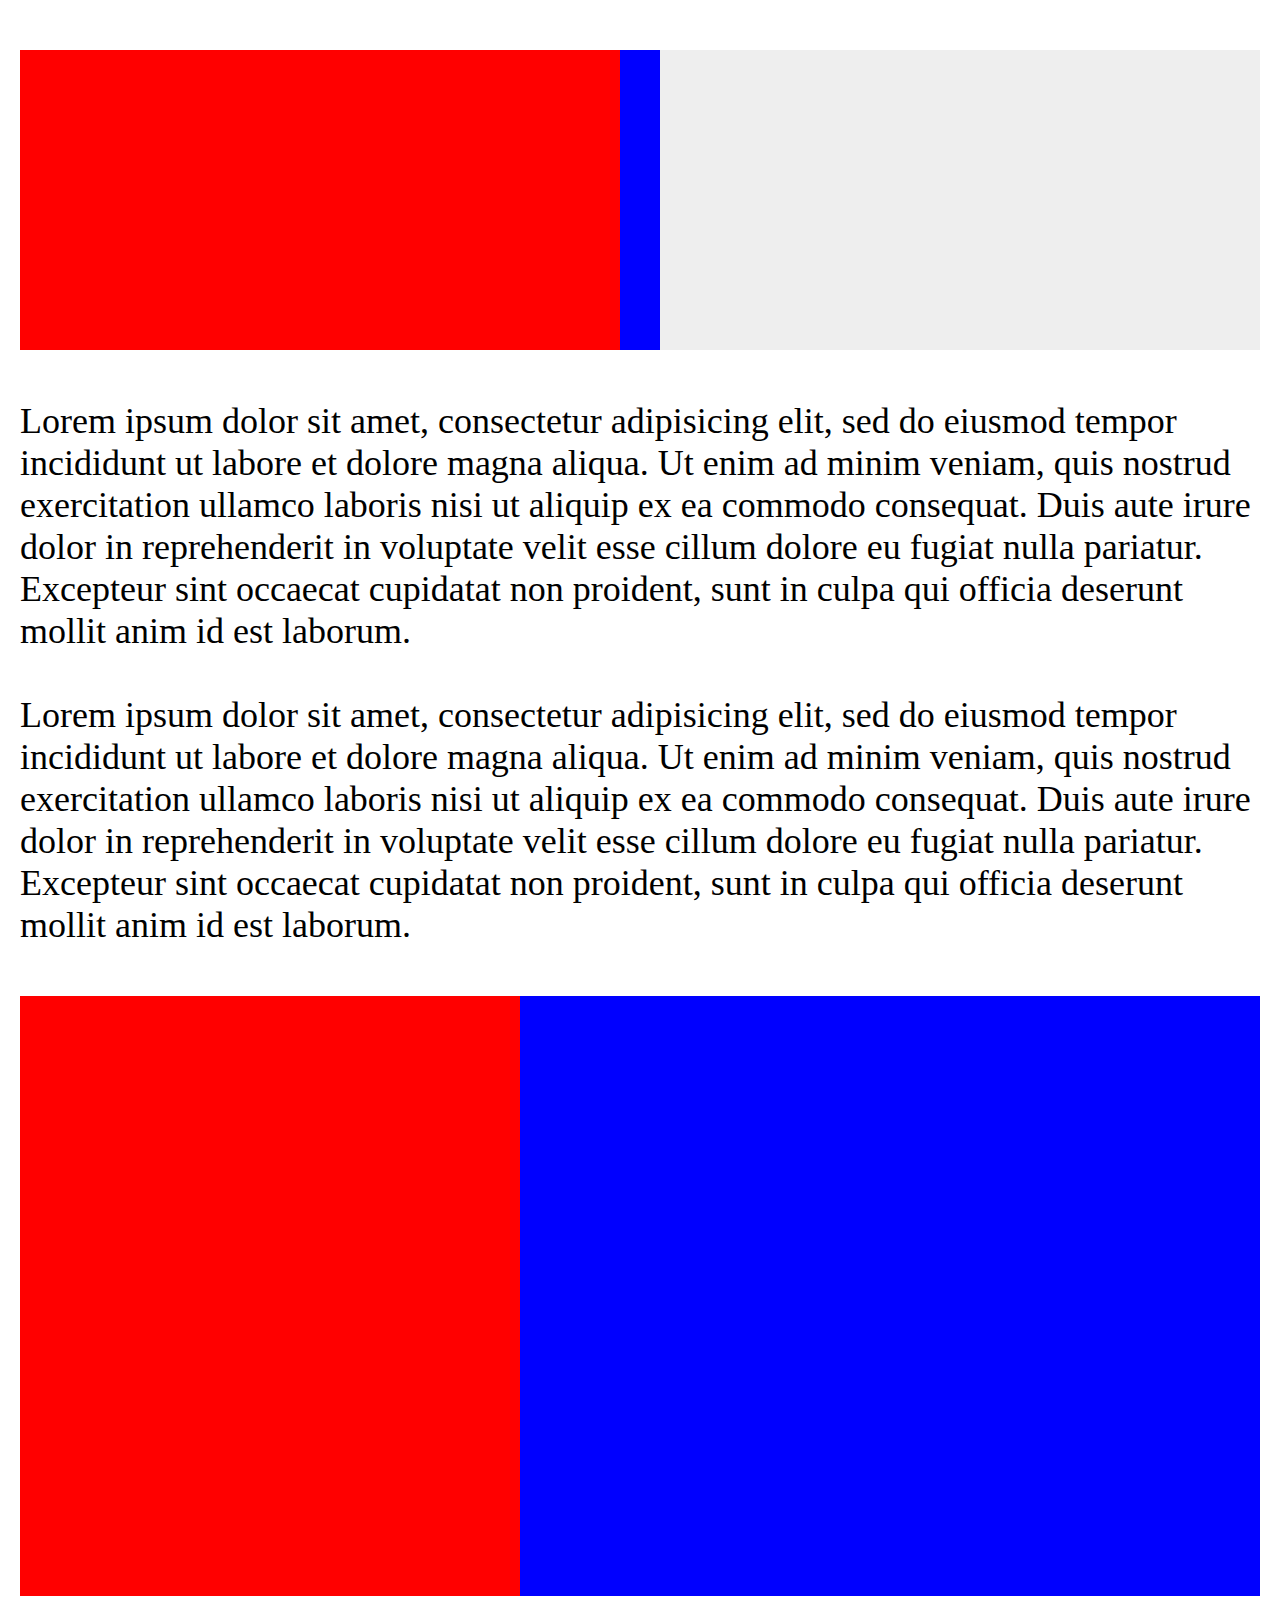
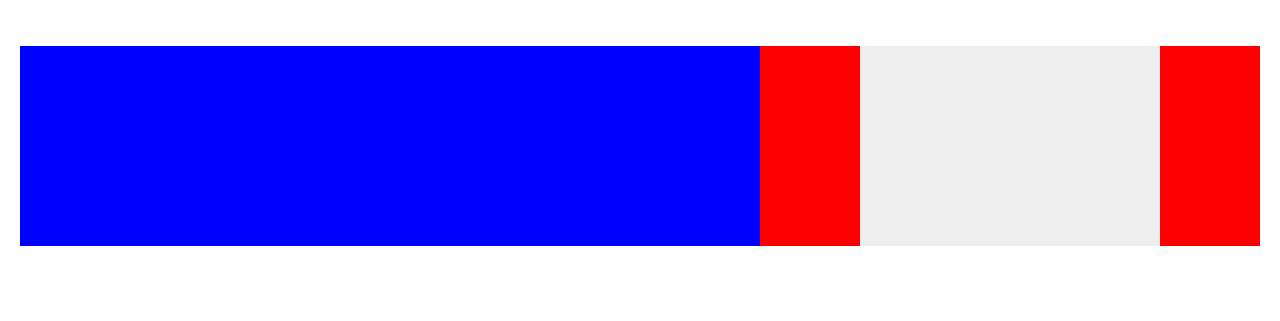
<file: first/index.html>
<!DOCTYPE html>
<html>
  <head>
    <title>first</title>
    <link rel="stylesheet" type="text/css" href="style.css">
  </head>
  <body>

    <div class ="top-containter">
      <div class ="top-left">
      </div>
      <div class ="top-right">
      </div>
      <div class ="top-middle">
      </div>
    </div>
    <div class ="middle-space">
      <P> Lorem ipsum dolor sit amet, consectetur adipisicing elit, sed do eiusmod tempor incididunt ut labore et dolore magna aliqua. Ut enim ad minim veniam, quis nostrud exercitation ullamco laboris nisi ut aliquip ex ea commodo consequat. Duis aute irure dolor in reprehenderit in voluptate velit esse cillum dolore eu fugiat nulla pariatur. Excepteur sint occaecat cupidatat non proident, sunt in culpa qui officia deserunt mollit anim id est laborum.
        <br>
        <br>
          Lorem ipsum dolor sit amet, consectetur adipisicing elit, sed do eiusmod tempor incididunt ut labore et dolore magna aliqua. Ut enim ad minim veniam, quis nostrud exercitation ullamco laboris nisi ut aliquip ex ea commodo consequat. Duis aute irure dolor in reprehenderit in voluptate velit esse cillum dolore eu fugiat nulla pariatur. Excepteur sint occaecat cupidatat non proident, sunt in culpa qui officia deserunt mollit anim id est laborum.
       </p>
    </div>
    <div class="bottom-container">
      <div class="bottom-left">
      </div>
    </div>
    <div class ="footer-container">
      <div class ="footer-right">
        <div class ="footer-right-box">
        </div>
      </div>
    </div>















  </body>
</html>
</file>
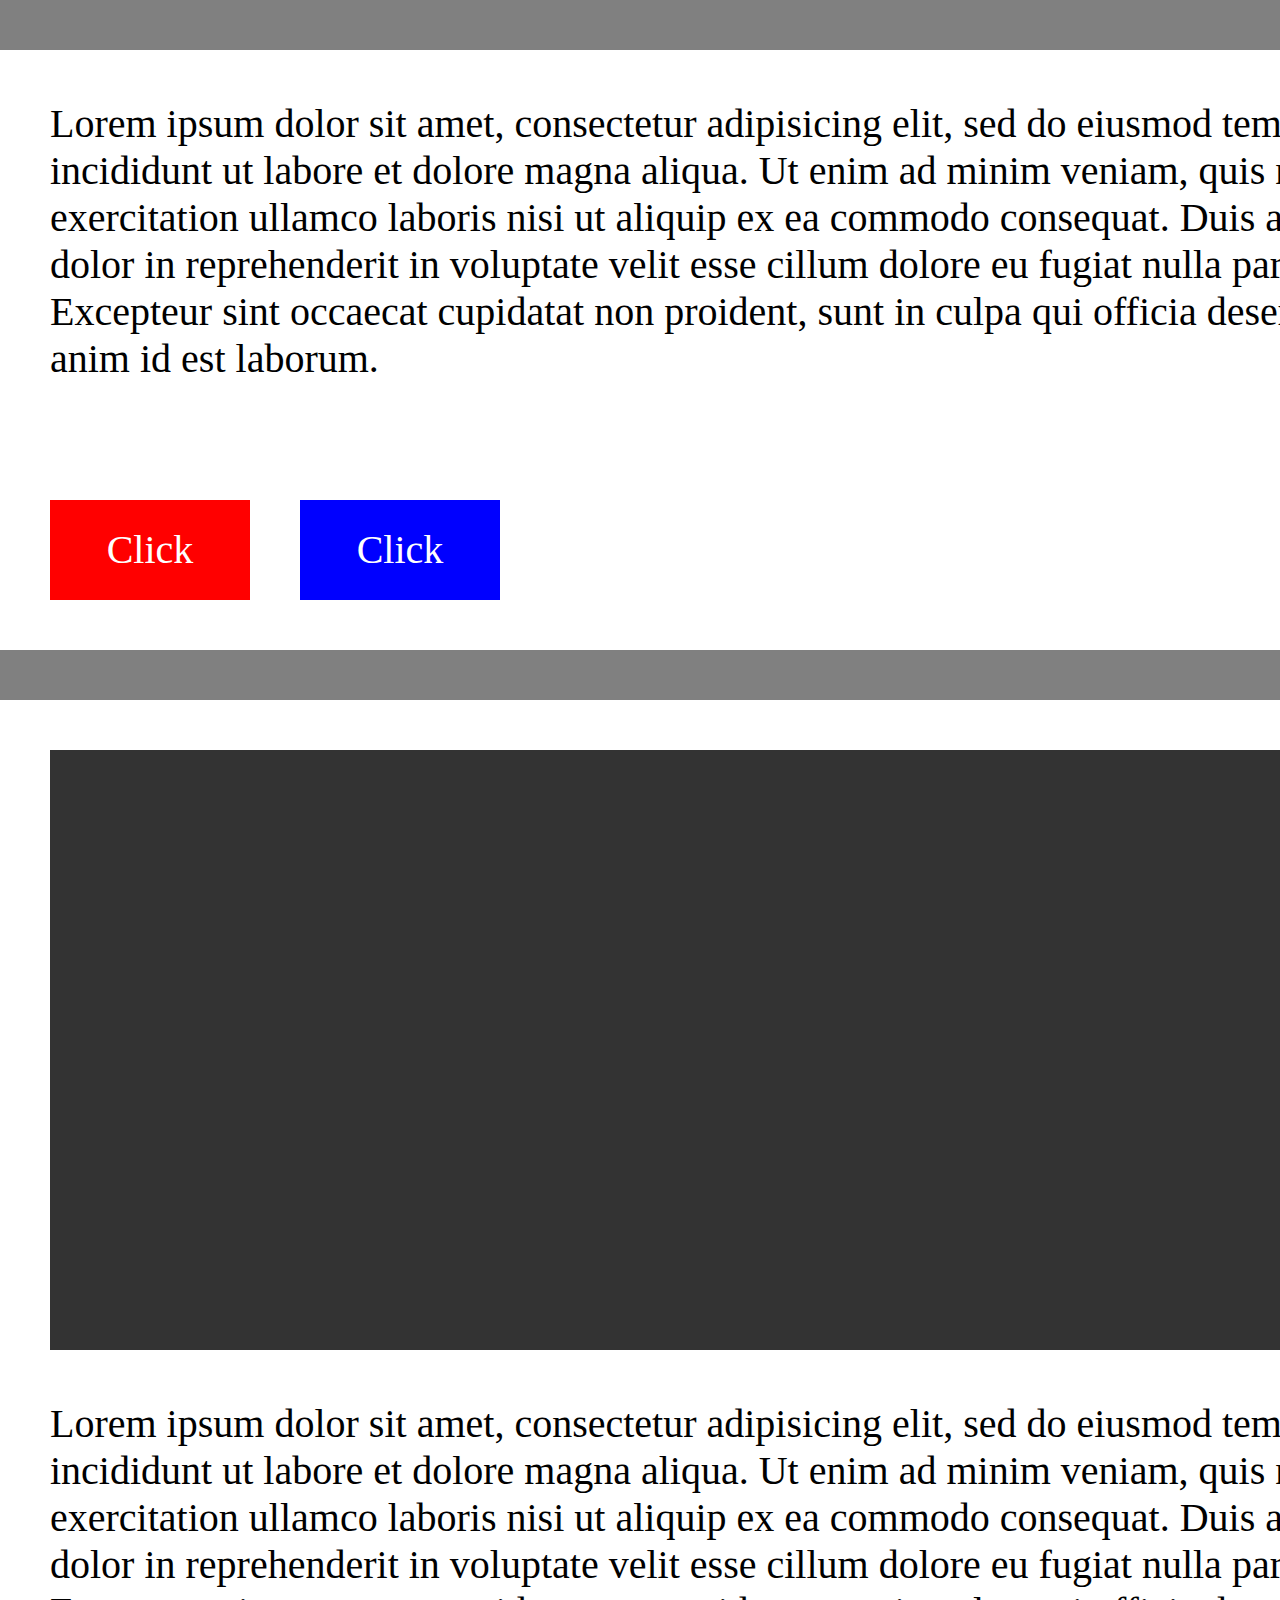
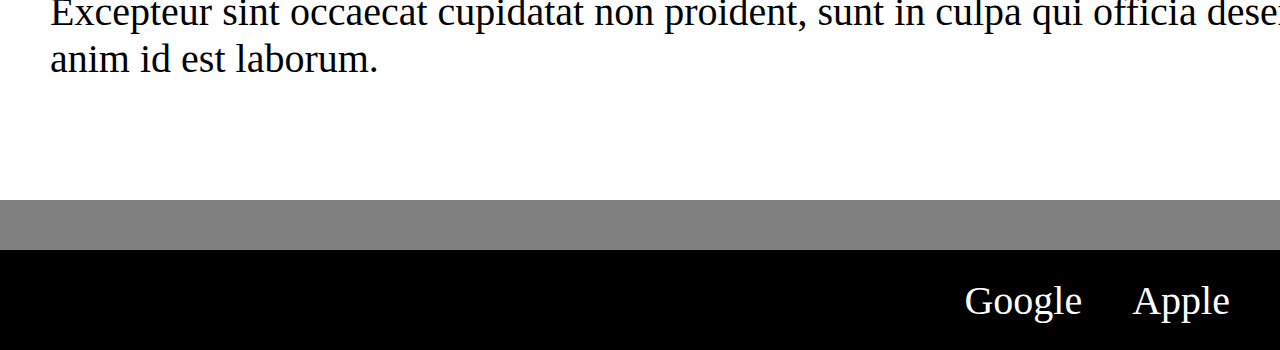
<file: second/index.html>
<!DOCTYPE html>
<html>
  <head>
    <link rel="stylesheet" type="text/css" href="style.css">
    <title>second</title>
  </head>
  <body>
    <section class ="top-main">
      <p> Lorem ipsum dolor sit amet, consectetur adipisicing elit, sed do eiusmod tempor incididunt ut labore et dolore magna aliqua. Ut enim ad minim veniam, quis nostrud exercitation ullamco laboris nisi ut aliquip ex ea commodo consequat. Duis aute irure dolor in reprehenderit in voluptate velit esse cillum dolore eu fugiat nulla pariatur. Excepteur sint occaecat cupidatat non proident, sunt in culpa qui officia deserunt mollit anim id est laborum. </p>

      <div class ="top-main-btn-container">
        <div class = "btn-1"> Click
        </div>
        <div class ="btn-2"> Click
        </div>

    </section>

    <section class ="middle-main">
        <div class ="middle-image">
        </div>
        <p> Lorem ipsum dolor sit amet, consectetur adipisicing elit, sed do eiusmod tempor incididunt ut labore et dolore magna aliqua. Ut enim ad minim veniam, quis nostrud exercitation ullamco laboris nisi ut aliquip ex ea commodo consequat. Duis aute irure dolor in reprehenderit in voluptate velit esse cillum dolore eu fugiat nulla pariatur. Excepteur sint occaecat cupidatat non proident, sunt in culpa qui officia deserunt mollit anim id est laborum.</p>

    </section>

    <footer class = "footer">
         <div class ="link-container">
           Apple
         </div>
         <div class ="link-container">
           Google
        </div>
    </footer>
  </body>
</html>
</file>
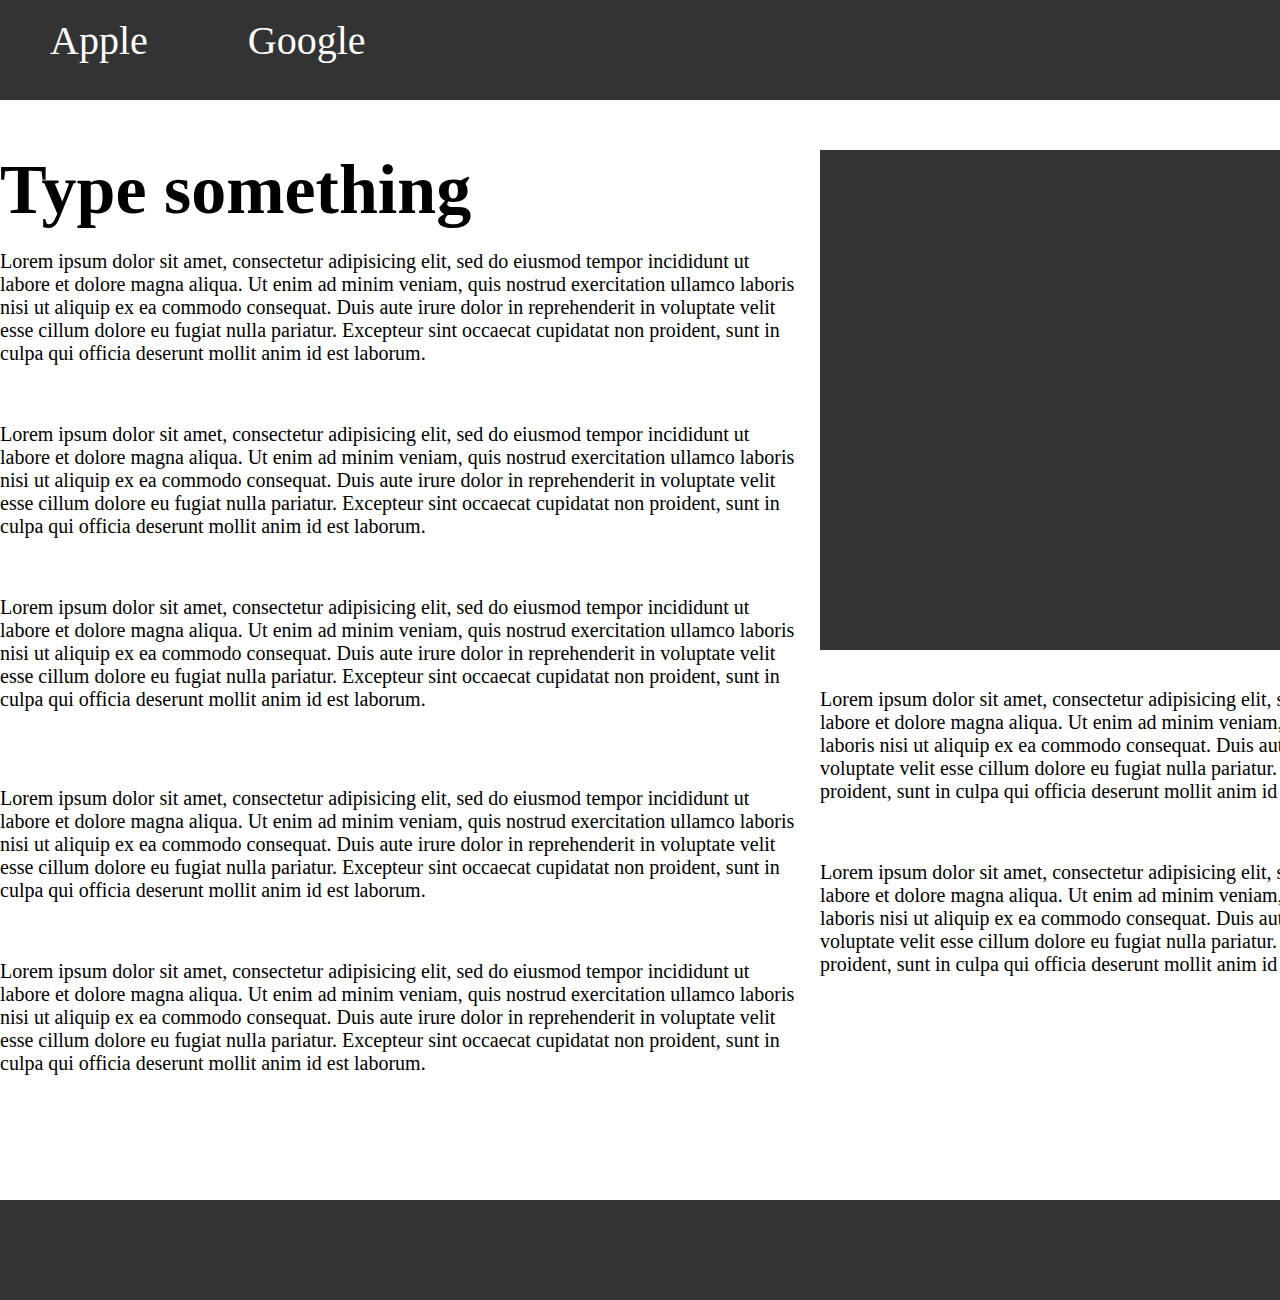
<file: third/index.html>
<!DOCTYPE html>
<html>
  <head>
    <link rel="stylesheet" type="text/css" href="style.css">
    <title>third</title>
  </head>
  <body>
 <header class ="header">
   <ul>
    <li>Apple</li>
    <li>Google</li>
  </ul>
</header>

<main class ="main-container">
<section class ="left-column">
  <h1> Type something </h1>
  <p> Lorem ipsum dolor sit amet, consectetur adipisicing elit, sed do eiusmod tempor incididunt ut labore et dolore magna aliqua. Ut enim ad minim veniam, quis nostrud exercitation ullamco laboris nisi ut aliquip ex ea commodo consequat. Duis aute irure dolor in reprehenderit in voluptate velit esse cillum dolore eu fugiat nulla pariatur. Excepteur sint occaecat cupidatat non proident, sunt in culpa qui officia deserunt mollit anim id est laborum. </P>
    <br>
    <p> Lorem ipsum dolor sit amet, consectetur adipisicing elit, sed do eiusmod tempor incididunt ut labore et dolore magna aliqua. Ut enim ad minim veniam, quis nostrud exercitation ullamco laboris nisi ut aliquip ex ea commodo consequat. Duis aute irure dolor in reprehenderit in voluptate velit esse cillum dolore eu fugiat nulla pariatur. Excepteur sint occaecat cupidatat non proident, sunt in culpa qui officia deserunt mollit anim id est laborum. </P>
      <br>
      <p> Lorem ipsum dolor sit amet, consectetur adipisicing elit, sed do eiusmod tempor incididunt ut labore et dolore magna aliqua. Ut enim ad minim veniam, quis nostrud exercitation ullamco laboris nisi ut aliquip ex ea commodo consequat. Duis aute irure dolor in reprehenderit in voluptate velit esse cillum dolore eu fugiat nulla pariatur. Excepteur sint occaecat cupidatat non proident, sunt in culpa qui officia deserunt mollit anim id est laborum. </P>
        <br>
        <br>
        <p> Lorem ipsum dolor sit amet, consectetur adipisicing elit, sed do eiusmod tempor incididunt ut labore et dolore magna aliqua. Ut enim ad minim veniam, quis nostrud exercitation ullamco laboris nisi ut aliquip ex ea commodo consequat. Duis aute irure dolor in reprehenderit in voluptate velit esse cillum dolore eu fugiat nulla pariatur. Excepteur sint occaecat cupidatat non proident, sunt in culpa qui officia deserunt mollit anim id est laborum. </P>
          <br>
          <p> Lorem ipsum dolor sit amet, consectetur adipisicing elit, sed do eiusmod tempor incididunt ut labore et dolore magna aliqua. Ut enim ad minim veniam, quis nostrud exercitation ullamco laboris nisi ut aliquip ex ea commodo consequat. Duis aute irure dolor in reprehenderit in voluptate velit esse cillum dolore eu fugiat nulla pariatur. Excepteur sint occaecat cupidatat non proident, sunt in culpa qui officia deserunt mollit anim id est laborum. </P>

</section>
<section class ="right-column">
  <div class = "right-column-image">
  </div>
  <br>
  <p> Lorem ipsum dolor sit amet, consectetur adipisicing elit, sed do eiusmod tempor incididunt ut labore et dolore magna aliqua. Ut enim ad minim veniam, quis nostrud exercitation ullamco laboris nisi ut aliquip ex ea commodo consequat. Duis aute irure dolor in reprehenderit in voluptate velit esse cillum dolore eu fugiat nulla pariatur. Excepteur sint occaecat cupidatat non proident, sunt in culpa qui officia deserunt mollit anim id est laborum. </P>
    <br>
    <p> Lorem ipsum dolor sit amet, consectetur adipisicing elit, sed do eiusmod tempor incididunt ut labore et dolore magna aliqua. Ut enim ad minim veniam, quis nostrud exercitation ullamco laboris nisi ut aliquip ex ea commodo consequat. Duis aute irure dolor in reprehenderit in voluptate velit esse cillum dolore eu fugiat nulla pariatur. Excepteur sint occaecat cupidatat non proident, sunt in culpa qui officia deserunt mollit anim id est laborum. </P>
      <br>

</section>

</main>
<div class ="clear">
<footer class ="footer">
</footer>

  </body>
</html>
</file>
<file: first/style.css>
body {
  margin: 0;
  width: 100%;
  height: 100%;
  background-color: white;
}

.top-containter {
  position: relative;
  width: 100%;
  height: auto;
  margin-top: 50px;
}

.top-right {
  position: absolute;
  right: 20px;
  width: 600px;
  height: 300px;
  background-color: #eee;
}

.top-middle {
  margin-right: auto;
  margin-left: auto;
  width: 600px;
  height: 300px;
  background-color: blue;

}

.top-left {
  position: absolute;
  left:20px;
  width: 600px;
  height: 300px;
  background-color: red;
}

.middle-space{
  margin-top: 50px;
  width: auto;
  margin-right: 20px;
  margin-left: 20px;

}
.middle-space p {
  font-size: 36px;
  color: black;
}

.bottom-container {
  margin-top: 50px;
  margin-right: 20px;
  margin-left:20px;
  background-color: blue;
  width:auto;
  height: 600px;

}

.bottom-left {
float:left;
height: 100%;
width: 500px;
background-color:red;

}


.footer-container {
  margin-top: 50px;
  margin-bottom: 75px;
  margin-right: 20px;
  margin-left:20px;
  background-color: blue;
  width:auto;
  height: 200px;

}

.footer-right {
  height: 100%;
  float: right;
  width: 500px;
  background-color:red;

}

.footer-right-box {
  background-color: #eee;
  margin-right:auto;
  margin-left: auto;
  width:300px;
  height:100%;

}
</file>
<file: second/style.css>
body {
  background-color: grey;
  margin:0;
  width: 100%;
  height: 100%;

}


.top-main {
  background-color:white;
  width:1500px;
  height:600px;
  margin-right:auto;
  margin-left:auto;
  margin-top: 50px;
  position: relative;

}

.top-main-btn-container {
  display:flex;
  position: absolute;
  bottom: 50px;
  left: 50px;
  color: white;
  font-size: 40px;
  text-align: center;
  line-height: 100px;

}

.top-main p {
  position:absolute;
  font-size: 40px;
  color: black;
  margin-right:50px;
  margin-left: 50px;
  margin-top:50px;


}

.btn-1 {
  background-color: red;
  height: 100px;
  width: 200px;


}

.btn-2 {
  background-color: blue;
  height: 100px;
  width: 200px;
  margin-left: 50px;

}

.middle-main {
  background-color:white;
  width:1500px;
  height:1100px;
  margin-right:auto;
  margin-left:auto;
  margin-top: 50px;
  overflow:auto;



}

.middle-image {
  Background-color: #333;
  width: auto;
  margin-right: 50px;
  margin-left: 50px;
  margin-top:50px;
  height: 600px;

}

.middle-main p {
  font-size: 40px;
  color: black;
  margin-right:50px;
  margin-left: 50px;
  margin-top:50px;

}

.footer {
  margin-top: 50px;
  background-color: #000;
  width:100%;
  height: 100px;
  display:flex;
flex-direction:row-reverse;
  font-size: 40px;
  color: white;
  align-items:center;
}

.link-container {
  margin-right: 50px;

}
</file>
<file: third/style.css>
body {
  margin: 0;
  width: 100%;
  height: 100%;
}

p {font-size: 20px;}

.header {

  width: 100%;
  background-color: #333;
  height: 100px;

}

.header ul {
  list-style-type: none;
  margin: 0;
  padding: 0;
  overflow: hidden;


}

.header li {
    float:left;
    display: block;
    color: white;
    text-align: center;
    padding: 17px 50px;
    text-decoration: none;
    font-size:40px;
}

.footer {

  width: 100%;
  background-color: #333;
  height: 100px;
  margin-top: 50px;

}

.main-container {
  width:1600px;
  margin-right:auto;
  margin-left:auto;
  height:1000px;
  margin-top:50px;

}

.left-column {
  float:left;
  width:50%;
  height: 100%;


}

.right-column {
  float:right;
  width:50%;
  height:100%;


}

.right-column-image {
  background-color: #333;
  width: auto;
  height: 500px;
  margin-left: 20px;
}

.right-column p {
  margin-left:20px;

}

h1 {
  font-size: 70px;
margin:0;
padding:0;}

.clear {
  clear: both;
}
</file>
